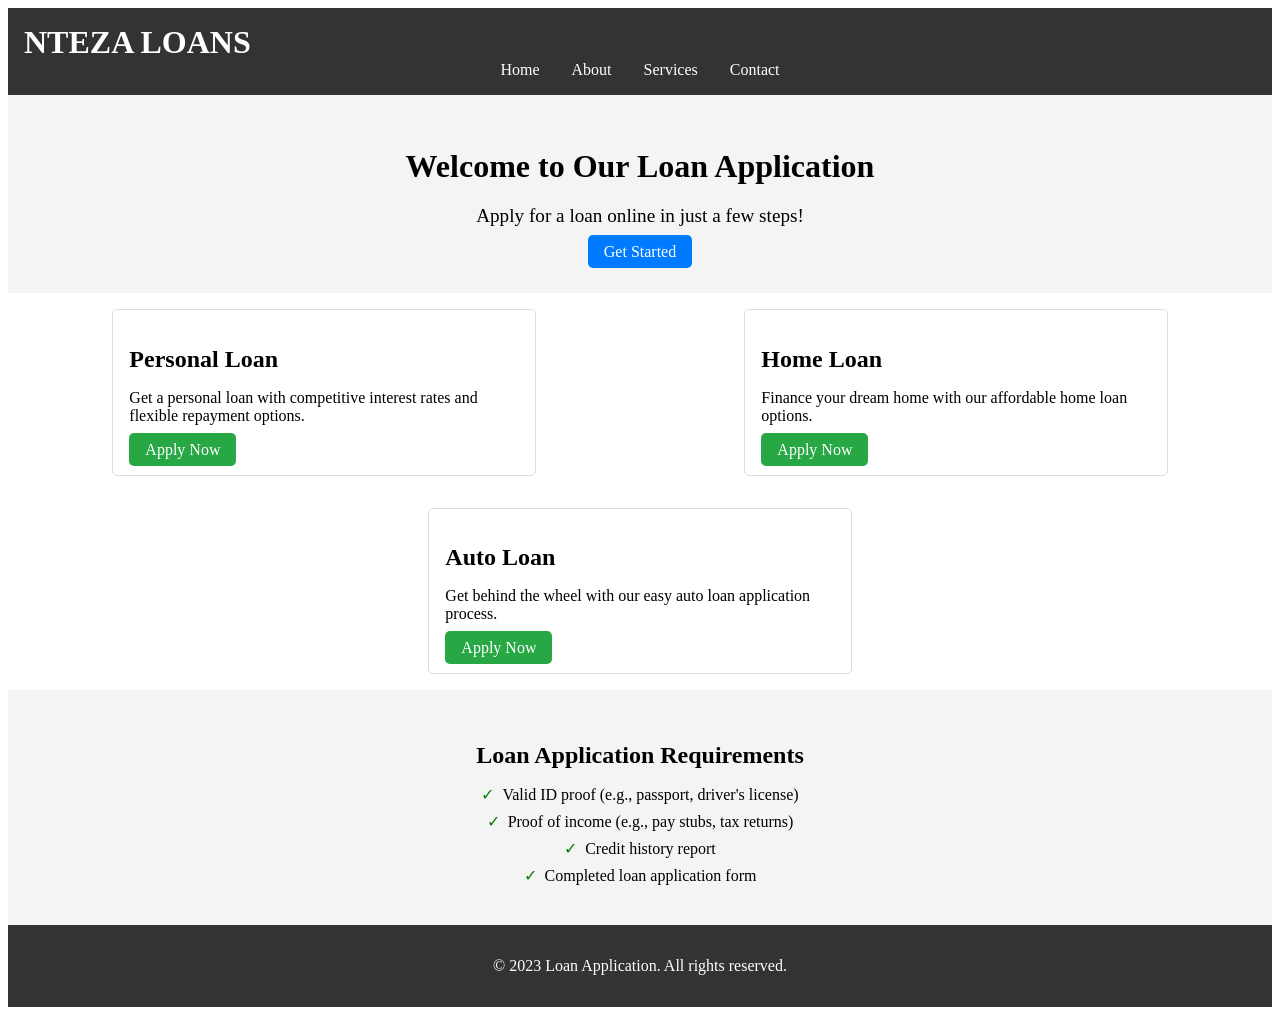
<file: index.html>
<!DOCTYPE html>
<html lang="en">
<head>
    <meta charset="UTF-8">
    <meta name="viewport" content="width=device-width, initial-scale=1.0">
    <title>Document</title>
    <link rel="stylesheet" href="style.css">
</head>
<body>
    <!--  WEBSITE FOR LOANS APPLICATION ONLINE-->
      <div class="nav">
        <!-- logo -->
        <div class="logo">
          <h1>NTEZA LOANS</h1>
        </div>
        <ul>
          <li><a href="index.html">Home</a></li>
          <li><a href="about.html">About</a></li>
          <li><a href="services.html">Services</a></li>
          <li><a href="contact.html">Contact</a></li>
        </ul>
      </div>
      <!-- hero section -->
        <div class="hero">
            <h1>Welcome to Our Loan Application</h1>
            <p>Apply for a loan online in just a few steps!</p>
            <a href="#" class="btn">Get Started</a>
        </div>
        <!-- cards for application -->
        <div class="cards">
            <div class="card">
                <h2>Personal Loan</h2>
                <p>Get a personal loan with competitive interest rates and flexible repayment options.</p>
                <a href="#" class="btn">Apply Now</a>
            </div>
            <div class="card">
                <h2>Home Loan</h2>
                <p>Finance your dream home with our affordable home loan options.</p>
                <a href="#" class="btn">Apply Now</a>
            </div>
            <div class="card">
                <h2>Auto Loan</h2>
                <p>Get behind the wheel with our easy auto loan application process.</p>
                <a href="#" class="btn">Apply Now</a>
            </div>
        </div>
    <!-- requirements -->
    <div class="requirements">
        <h2>Loan Application Requirements</h2>
        <ul>
            <li>Valid ID proof (e.g., passport, driver's license)</li>
            <li>Proof of income (e.g., pay stubs, tax returns)</li>
            <li>Credit history report</li>
            <li>Completed loan application form</li>
        </ul>
    </div>
    <!-- footer -->
    <footer>
        <p>&copy; 2023 Loan Application. All rights reserved.</p>
    </footer>
</body>
</html>
</file>
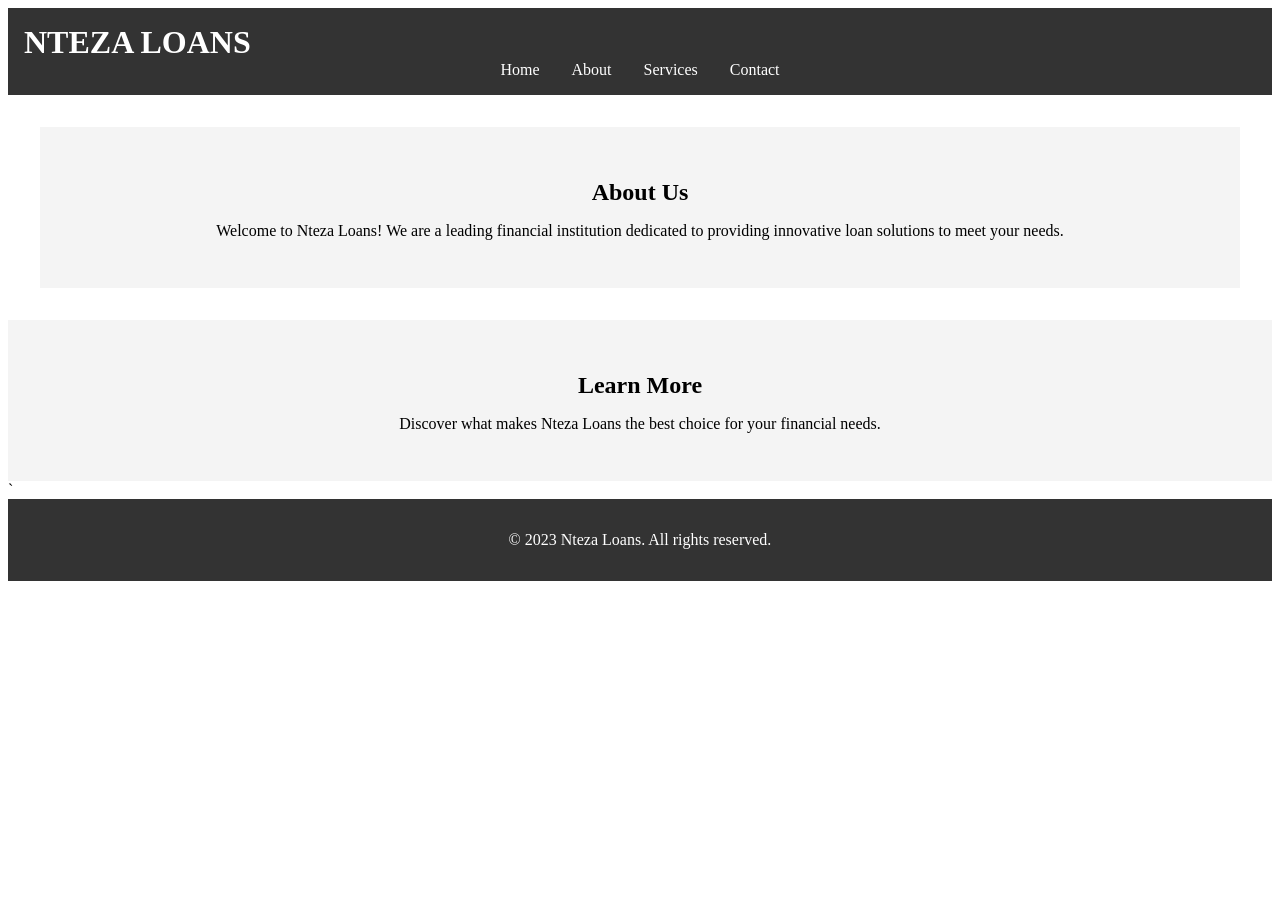
<file: about.html>
<!-- About Us -->
 <!DOCTYPE html>
 <html lang="en">
 <head>
    <meta charset="UTF-8">
    <meta name="viewport" content="width=device-width, initial-scale=1.0">
    <title>Document</title>
    <link rel="stylesheet" href="style.css">
 </head>
 <body>
    <!-- navigation -->
    <div class="nav">
        <!-- logo -->
        <div class="logo">
          <h1>NTEZA LOANS</h1>
        </div>
        <ul>
          <li><a href="index.html">Home</a></li>
          <li><a href="about.html">About</a></li>
          <li><a href="services.html">Services</a></li>
          <li><a href="contact.html">Contact</a></li>
        </ul>
      </div>
    <!-- main content -->
    <main>
        <section class="about">
            <h2>About Us</h2>
            <p>Welcome to Nteza Loans! We are a leading financial institution dedicated to providing innovative loan solutions to meet your needs.</p>
        </section>
    </main>

    <!-- more info -->
    <section class="more-info">
        <h2>Learn More</h2>
        <p>Discover what makes Nteza Loans the best choice for your financial needs.</p>
    </section>
`
    <!-- footer -->
    <footer>
        <p>&copy; 2023 Nteza Loans. All rights reserved.</p>
    </footer>
 </body>
 </html>
</file>
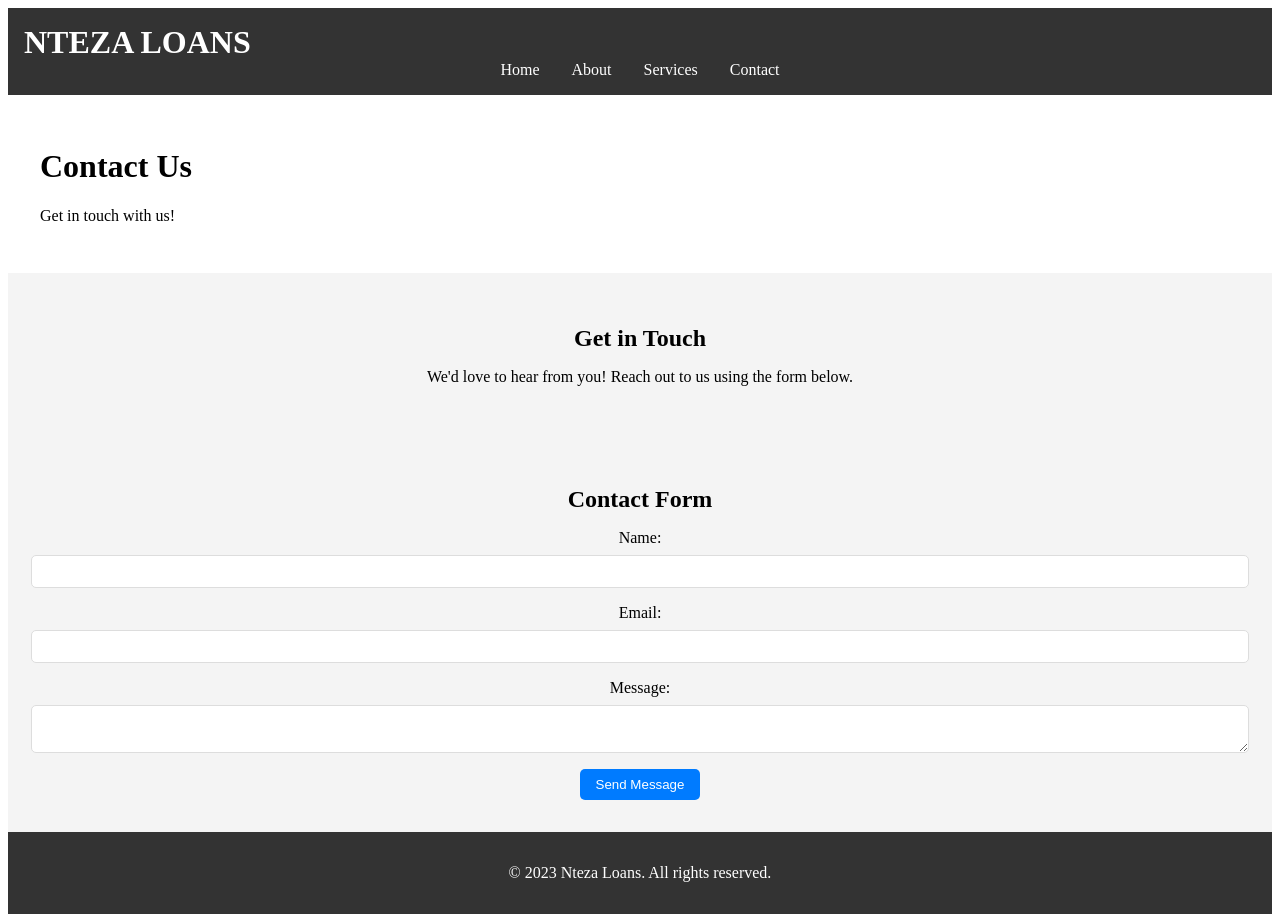
<file: contact.html>
<!DOCTYPE html>
<html lang="en">
<head>
    <meta charset="UTF-8">
    <meta name="viewport" content="width=device-width, initial-scale=1.0">
    <title>Document</title>
    <link rel="stylesheet" href="style.css">
</head>
<body>
<!-- navigation -->
    <div class="nav">
        <!-- logo -->
        <div class="logo">
          <h1>NTEZA LOANS</h1>
        </div>
        <ul>
          <li><a href="index.html">Home</a></li>
          <li><a href="about.html">About</a></li>
          <li><a href="services.html">Services</a></li>
          <li><a href="contact.html">Contact</a></li>
        </ul>
      </div>
    <!-- main content -->
    <main>
        <h1>Contact Us</h1>
        <p>Get in touch with us!</p>
    </main>
         


    <!-- contact section -->
    <section class="contact">
        <h2>Get in Touch</h2>
        <p>We'd love to hear from you! Reach out to us using the form below.</p>
        <!-- contact form would go here -->
    </section>
<!-- contact form -->
    <section class="contact-form">
        <h2>Contact Form</h2>
        <form action="#" method="post">
            <label for="name">Name:</label>
            <input type="text" id="name" name="name" required>

            <label for="email">Email:</label>
            <input type="email" id="email" name="email" required>

            <label for="message">Message:</label>
            <textarea id="message" name="message" required></textarea>

            <button type="submit">Send Message</button>
        </form>
    </section>
    <!-- footer -->
    <footer>
        <p>&copy; 2023 Nteza Loans. All rights reserved.</p>    
    </footer>
</body>
</html>
</file>
<file: style.css>
/* navigation */
.nav {
    background-color: #333;
    padding: 1rem;
}

.nav ul {
    list-style: none;
    margin: 0;
    padding: 0;
    display: flex;
}

.nav li {
    margin-right: 1rem;
}

.nav a {
    color: white;
    text-decoration: none;
}
/* logo */
.logo h1 {
    color: white;
    margin: 0;
}
/* hero section */
.hero {
    background-color: #f4f4f4;
    padding: 2rem;
    text-align: center;
}

.hero h1 {
    font-size: 2rem;
    margin-bottom: 1rem;
}

.hero p {
    font-size: 1.2rem;
    margin-bottom: 1rem;
}

.btn {
    background-color: #007bff;
    color: white;
    padding: 0.5rem 1rem;
    text-decoration: none;
    border-radius: 5px;
}

/* cards */
.cards {
    display: flex;
    justify-content: space-around;
    flex-wrap: wrap;
}

.card {
    background-color: #fff;
    border: 1px solid #ddd;
    border-radius: 5px;
    padding: 1rem;
    margin: 1rem;
    width: calc(33.333% - 2rem);
}
.card h2 {
    font-size: 1.5rem;
    margin-bottom: 0.5rem;
}
.card p {
    font-size: 1rem;
    margin-bottom: 1rem;
}
.card .btn {
    background-color: #28a745;
}

/* requirements */
.requirements {
    background-color: #f4f4f4;
    padding: 2rem;
    text-align: center;
}
.requirements h2 {
    font-size: 1.5rem;
    margin-bottom: 1rem;
}
.requirements ul {
    list-style: none;
    margin: 0;
    padding: 0;
    display: flex;
    flex-direction: column;
    align-items: center;
}
.requirements li {
    margin-bottom: 0.5rem;
}
.requirements li::before {
    content: "✓";
    color: green;
    margin-right: 0.5rem;
}
/* main content */
main {
    padding: 2rem;
}
/* about section */
.about {
    background-color: #f4f4f4;
    padding: 2rem;
    text-align: center;
}
.about h2 {
    font-size: 1.5rem;
    margin-bottom: 1rem;
}
.about p {
    font-size: 1rem;
    margin-bottom: 1rem;
}
/* more info section */
.more-info {
    background-color: #f4f4f4;
    padding: 2rem;
    text-align: center;
}
.more-info h2 {
    font-size: 1.5rem;
    margin-bottom: 1rem;
}
.more-info p {
    font-size: 1rem;
    margin-bottom: 1rem;
}

/* services section */
.services {
    background-color: #f4f4f4;
    padding: 2rem;
    text-align: center;
}

.services h2 {
    font-size: 1.5rem;
    margin-bottom: 1rem;
}
.services p {
    font-size: 1rem;
    margin-bottom: 1rem;
}

/* contact section */
.contact {
    background-color: #f4f4f4;
    padding: 2rem;
    text-align: center;
}
.contact h2 {
    font-size: 1.5rem;
    margin-bottom: 1rem;
}
.contact p {
    font-size: 1rem;
    margin-bottom: 1rem;
}
/* contact form */
.contact-form {
    background-color: #f4f4f4;
    padding: 2rem;
    text-align: center;
}
.contact-form h2 {
    font-size: 1.5rem;
    margin-bottom: 1rem;
}
.contact-form form {
    display: flex;
    flex-direction: column;
    align-items: center;
}
.contact-form label {
    font-size: 1rem;
    margin-bottom: 0.5rem;
}
.contact-form input,
.contact-form textarea {
    width: 100%;
    padding: 0.5rem;
    margin-bottom: 1rem;
    border: 1px solid #ddd;
    border-radius: 5px;
}
.contact-form button {
    background-color: #007bff;
    color: white;
    padding: 0.5rem 1rem;
    border: none;
    border-radius: 5px;
}

/* footer */
footer {
    background-color: #333;
    color: white;
    text-align: center;
    padding: 1rem;
}
/* hover */
.nav a:hover {
    text-decoration: underline;
}
/* contact */
.contact-form button:hover {
    background-color: #0056b3;
}
/* nav */
.nav {
    background-color: #333;
    padding: 1rem;
}
.nav ul {
    list-style: none;
    margin: 0;
    padding: 0;
    display: flex;
    justify-content: center;
}
.nav li {
    margin: 0 1rem;
}
.nav a {
    color: white;
    text-decoration: none;
}

/* media queries */
@media (max-width: 768px) {
    .nav ul {
        flex-direction: column;
        align-items: center;
    }
    .nav li {
        margin-bottom: 1rem;
    }
    .cards {
        flex-direction: column;
        align-items: center;
    }
    .card {
        width: 100%;
        max-width: 400px;
    }
    /* about section */
    .about {
        padding: 1rem;
    }
    /* more info section */
    .more-info {
        padding: 1rem;
    }
    /* services section */
    .services {
        padding: 1rem;
    }
    /* contact section */
    .contact {
        padding: 1rem;
    }
    /* contact form */
    .contact-form {
        padding: 1rem;
    }
    /* footer */
    footer {
        padding: 1rem;
    }
    /* index */
    #index {
        padding: 1rem;
    }

}
</file>
